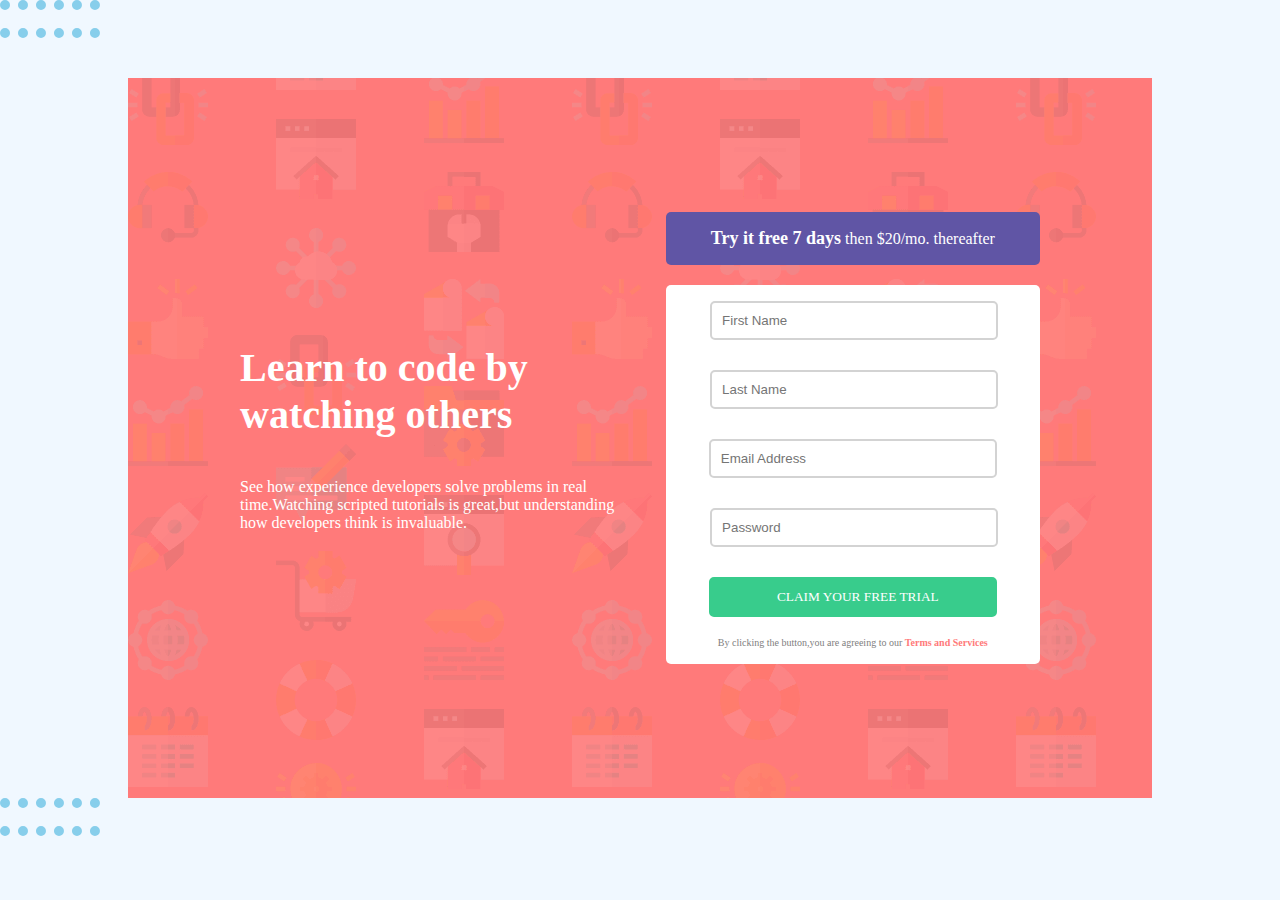
<file: index.html>
<!DOCTYPE html>
<html lang="en">
  <head>
    <meta charset="UTF-8" />
    <meta http-equiv="X-UA-Compatible" content="IE=edge" />
    <meta name="viewport" content="width=device-width, initial-scale=1.0" />
    <title>Media Query</title>
    <link rel="stylesheet" href="mediaQuery.css" />
    <link
      rel="shortcut icon"
      href="./resources/favicon-32x32 (1).png"
      type="image/x-icon"
    />
  </head>
  <body>
    <form action="">
      <hr />
      <br />
      <hr />
      <main>
        <div class="container1">
          <h1>Learn to code by watching others</h1>
          <p class="p1">
            See how experience developers solve problems in real time.Watching
            scripted tutorials is great,but understanding how developers think
            is invaluable.
          </p>
        </div>
        <div class="container2">
          <div class="c2div1">
            <p class="p3">
              <span class="span1">Try it free 7 days</span> then $20/mo.
              thereafter
            </p>
          </div>
          <div class="c2div2">
            <div class="name">
              <input type="text" placeholder="First Name" required />
              />
            </div>
            <div class="name">
              <input type="text" placeholder="Last Name" required />
              />
            </div>
            <div>
              <input
                type="email"
                name="email"
                id="email"
                placeholder="Email Address"
                required
              />
            </div>
            <div class="psw">
              <input
                type="password"
                name="password"
                id="password"
                placeholder="Password"
                pattern="(?=.*\d)(?=.*[a-z])(?=.*[A-Z]).{8,}"
                title="Must contain at least one  number and one uppercase and lowercase letter, and at least 8 or more characters"
                required
              />
              />
            </div>
            <div>
              <input
                class="button"
                type="submit"
                value="CLAIM YOUR FREE TRIAL"
              />
              <p class="p2">
                By clicking the button,you are agreeing to our
                <span class="span2">Terms and Services</span>
              </p>
            </div>
          </div>
        </div>
      </main>
      <hr />
      <br />
      <hr />
    </form>
  </body>
</html>
</file>
<file: mediaQuery.css>
:root {
  --background-color: hsl(0, 100%, 74%);
  --color: white;
  --height: 100vh;
  /* --margin: 30px; */
  --padding: 2em;
  --background-image: url(./resources/bg-intro-desktop.png);
  --border-radius: 5px;
  --font-size: 16px;
  --font-family: "Poppins", cursive;
  --font-weight: 500;
}
* {
  margin: 0;
  padding: 0;
}
body {
  background-color: aliceblue;
}
main {
  display: flex;
  margin: auto;
  width: 80%;
  align-items: center;
  justify-content: center;
  height: 80vh;
  background-color: var(--background-color);
  background-image: var(--background-image);
  color: var(--color);
  font-size: var(--font-size);
  font-family: var(--font-family);
  font-weight: var(--font-weight);
  margin-top: 40px;
}
h1 {
  padding-left: 2em;
  padding-bottom: 1em;
  font-size: 40px;
}
.p1 {
  padding-left: 5em;
}
input {
  margin-bottom: 30px;
  width: 80%;
  padding-top: 10px;
  padding-bottom: 10px;
  padding-left: 10px;
  border-radius: var(--border-radius);
  border-color: lightgray;
  border-style: solid;
}
.container1 {
  padding: var(--padding);
}
.container2 {
  /* padding: 2em; */
  display: grid;
  grid-template-areas:
    "a"
    "b";
  gap: 20px;
  width: 80%;
  text-align: center;
  padding-right: 7em;
}
.c2div1 {
  background-color: hsl(248, 32%, 49%);
  grid-area: a;
  padding: 1em;
  border-radius: var(--border-radius);
}
.c2div2 {
  background-color: white;
  grid-area: b;
  padding: 1em;
  border-radius: var(--border-radius);
}
.button {
  background-color: hsl(154, 59%, 51%);
  margin-bottom: 20px;
  width: 84%;
  padding-top: 10px;
  padding-bottom: 10px;
  padding-left: 10px;
  border-radius: var(--border-radius);
  font-family: var(--font-family);
  color: var(--color);
  border-color: hsl(154, 59%, 51%);
  border-style: solid;
}
button:hover {
  background-color: greenyellow;
  color: black;
}
.p2 {
  font-size: 10px;
  color: gray;
}
.span1 {
  font-weight: bolder;
  font-size: 18px;
}
.span2 {
  color: var(--background-color);
  font-weight: bolder;
}
hr {
  background-color: none;
  border-style: none;
  border-top: dotted;
  border-color: skyblue;
  border-width: 10px;
  height: 0px;
  width: 100px;
}
.name {
  margin-left: 10px;
  margin-right: -10px;
}
.psw {
  margin-right: -10px;
  margin-left: 10px;
}
@media all and (min-width: 0px) and (max-width: 992px) {
  main {
    display: block;
    width: 100%;
  }
  body {
    background-image: url(./resources/bg-intro-mobile.png);
    background-color: var(--background-color);
  }
  .container2 {
    width: 100%;
    margin-left: 80px;
  }
}
</file>
